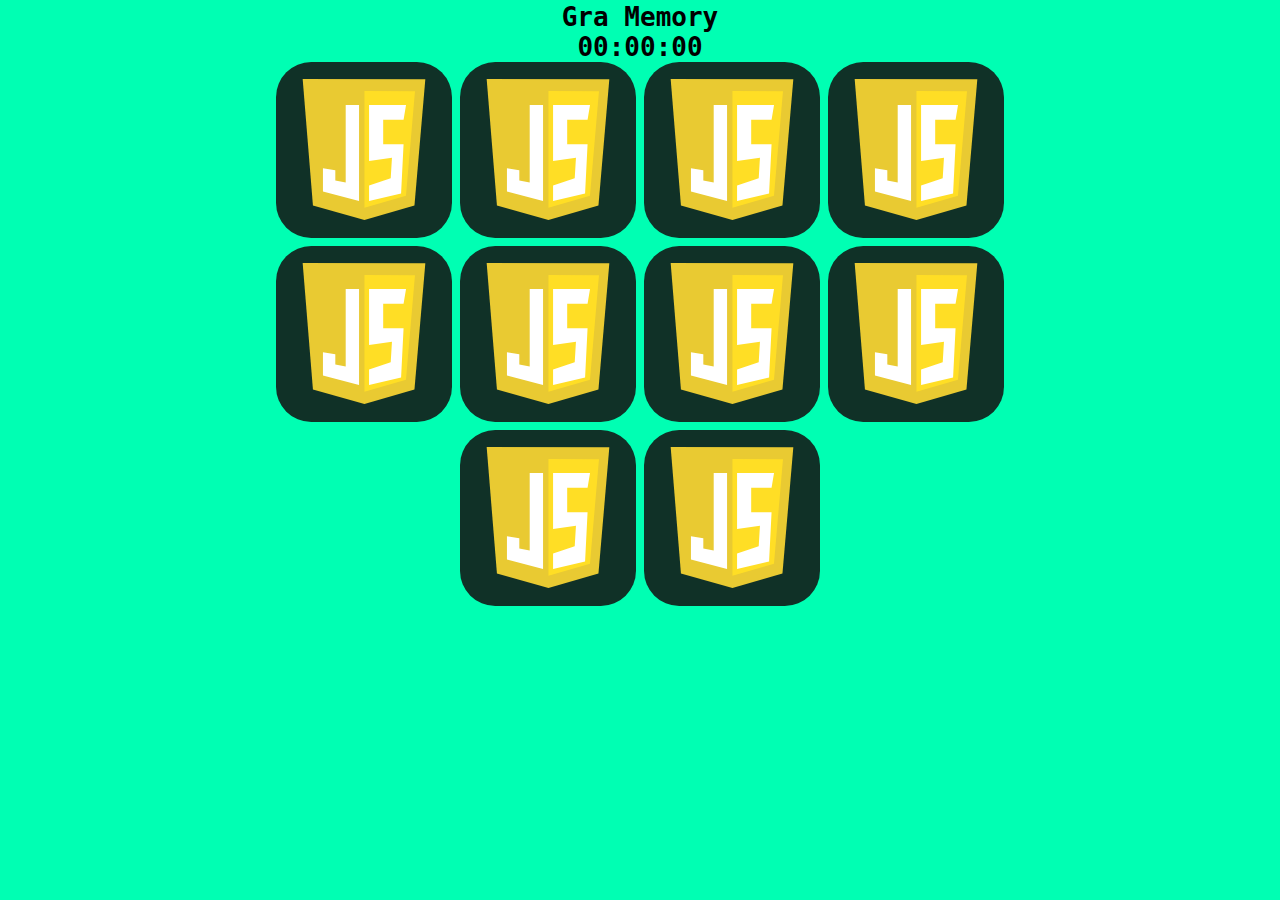
<file: game/index.html>
<!DOCTYPE html>
<html lang="pl">
  <head>
    <meta charset="UTF-8" />
    <meta name="viewport" content="width=device-width, initial-scale=1.0" />
    <title>Gra Memory</title>
    <link rel="stylesheet" href="style.css" />
    <script src="script.js" defer></script>
  </head>
  <body>
    <main>
      <span class="cont"
        ><h1>Gra Memory</h1>
        <h1 class="clock">00:00:00</h1></span
      >
      <div class="memory-game">
        <div class="memory-card" data-symbol="Burger">
          <img
            class="front-face"
            src="assets/hamburger_3075977.png"
            alt="Burger"
          />
          <img class="back-face" src="assets/js-badge.svg" alt="Memory Card" />
        </div>
        <div class="memory-card" data-symbol="Burger">
          <img
            class="front-face"
            src="assets/hamburger_3075977.png"
            alt="Burger"
          />
          <img class="back-face" src="assets/js-badge.svg" alt="Memory Card" />
        </div>
        <div class="memory-card" data-symbol="Pencil">
          <img class="front-face" src="assets/pencil_473613.png" alt="Pencil" />
          <img class="back-face" src="assets/js-badge.svg" alt="Memory Card" />
        </div>
        <div class="memory-card" data-symbol="Pencil">
          <img class="front-face" src="assets/pencil_473613.png" alt="Pencil" />
          <img class="back-face" src="assets/js-badge.svg" alt="Memory Card" />
        </div>
        <div class="memory-card" data-symbol="Strawberry">
          <img
            class="front-face"
            src="assets/strawberry_590685.png"
            alt="Strawberry"
          />
          <img class="back-face" src="assets/js-badge.svg" alt="Memory Card" />
        </div>
        <div class="memory-card" data-symbol="Strawberry">
          <img
            class="front-face"
            src="assets/strawberry_590685.png"
            alt="Strawberry"
          />
          <img class="back-face" src="assets/js-badge.svg" alt="Memory Card" />
        </div>
        <div class="memory-card" data-symbol="Star">
          <img
            class="front-face"
            src="assets/9113702_star_of_david_solid_icon.png"
            alt="Star"
          />
          <img class="back-face" src="assets/js-badge.svg" alt="Memory Card" />
        </div>
        <div class="memory-card" data-symbol="Star">
          <img
            class="front-face"
            src="assets/9113702_star_of_david_solid_icon.png"
            alt="Star"
          />
          <img class="back-face" src="assets/js-badge.svg" alt="Memory Card" />
        </div>
        <div class="memory-card" data-symbol="Wolf">
          <img
            class="front-face"
            src="assets/9113753_wolf_pack_battalion_icon.png"
            alt="Wolf"
          />
          <img class="back-face" src="assets/js-badge.svg" alt="Memory Card" />
        </div>
        <div class="memory-card" data-symbol="Wolf">
          <img
            class="front-face"
            src="assets/9113753_wolf_pack_battalion_icon.png"
            alt="Wolf"
          />
          <img class="back-face" src="assets/js-badge.svg" alt="Memory Card" />
        </div>
      </div>
    </main>
  </body>
</html>
</file>
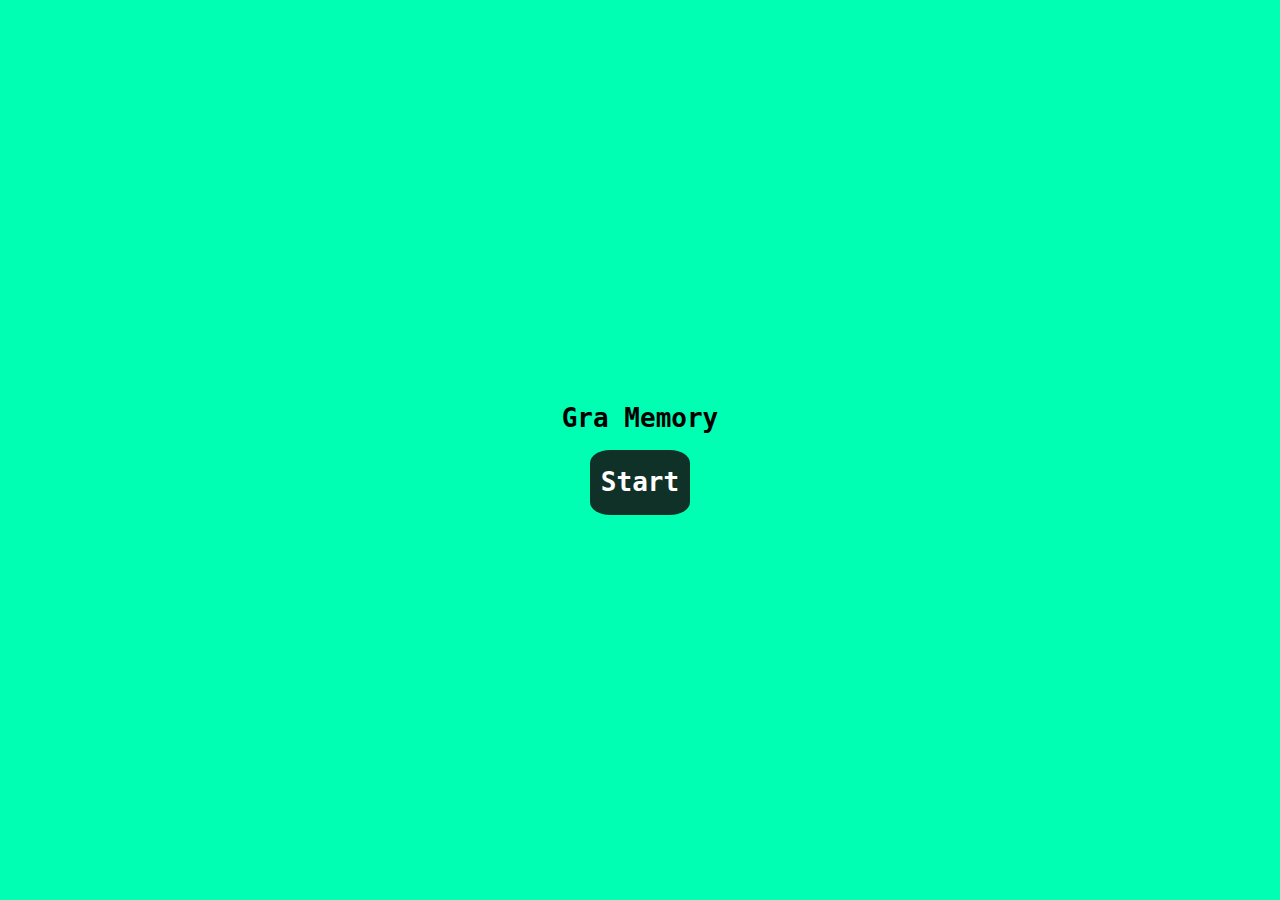
<file: menu/index.html>
<!DOCTYPE html>
<html lang="en">
  <head>
    <meta charset="UTF-8" />
    <meta name="viewport" content="width=device-width, initial-scale=1.0" />
    <title>Gra Memory</title>
    <link rel="stylesheet" href="/menu/style.css" />
    <script defer>
      document.addEventListener("keypress", function (event) {
        if (event.key == "d") {
          document.body.classList.toggle("dark");
          document.querySelector("a").classList.toggle("dark");
        }
      });
    </script>
  </head>
  <body>
    <h1>Gra Memory</h1>
    <a href="/game/index.html"><h1>Start</h1></a>
  </body>
</html>
</file>
<file: game/style.css>
:root {
  --brigth-bg: #00ffb3;
  --bright-cl: #000;
  --bright-crd: rgb(16, 49, 39);
  --dark-bg: var(--bright-crd);
  --dark-cl: #fff;
  --dark-crd: var(--brigth-bg);
}

* {
  user-select: none;
}

body {
  height: 100vh;
  margin: 0;
  background-color: var(--brigth-bg);
  color: var(--bright-cl);
  font-family: monospace;
  width: 100vw;
  transition: 0.3s;
}
body.dark {
  background-color: var(--dark-bg);
  color: var(--dark-cl);
}

main {
  display: flex;
  align-items: center;
  justify-content: center;
  position: relative;
  top: 0.1rem;
  flex-direction: column;
}

span.cont {
  position: relative;
  display: flex;
  flex-direction: column;
  align-items: center;
  justify-content: center;
}
h1 {
  margin: 0;
  text-align: center;
}

.memory-game {
  display: flex;
  align-items: start;
  justify-content: center;
  flex-wrap: wrap;
  max-width: 50rem;
  gap: 0.5rem;
}

.memory-card {
  width: 1rem;
  height: 1rem;
  position: relative;
  transform: scale(1);
  transform-style: preserve-3d;
  transition: transform 0.5s;
  background-color: var(--bright-crd);
  border-radius: 20%;
  padding: 5rem;
  display: flex;
  align-items: center;
  justify-content: center;
}

.memory-card.dark {
  background-color: var(--dark-crd);
}

.memory-card:active {
  transform: scale(0.97);
  transition: transform 0.2s;
}

.memory-card.flip {
  transform: rotateY(180deg);
}

.memory-card img {
  width: 80%;
  height: 80%;
  backface-visibility: hidden;
  position: absolute;
}

.memory-card:hover {
  cursor: pointer;
  box-shadow: 5px 5px 5px #000;
  transition: 0.3s;
}
.memory-card.flip:hover {
  box-shadow: -5px 5px 5px #000;
}

.front-face {
  transform: rotateY(180deg);
}

@media (max-width: 790px) {
  html {
    font-size: 90%;
  }
}
@media (max-width: 650px) {
  html {
    font-size: 80%;
  }
}
@media (max-width: 440px) {
  html {
    font-size: 70%;
  }
}
</file>
<file: menu/style.css>
:root {
  --brigth-bg: #00ffb3;
  --bright-cl: #000;
  --bright-crd: rgb(16, 49, 39);
  --dark-bg: var(--bright-crd);
  --dark-cl: #fff;
  --dark-crd: var(--brigth-bg);
}

* {
  user-select: none;
}

body {
  display: flex;
  justify-content: center;
  align-items: center;
  flex-direction: column;
  height: 100vh;
  margin: 0;
  background-color: var(--brigth-bg);
  color: var(--bright-cl);
  font-family: monospace;
  width: 100vw;
  transition: 0.3s;
}
body.dark {
  background-color: var(--dark-bg);
  color: var(--dark-cl);
}
a {
  text-decoration: none;
  color: var(--dark-cl);
  background-color: var(--bright-crd);
  width: 100px;
  text-align: center;
  border-radius: 20%;

  transition: 0.3s;
}
a:hover {
  box-shadow: 5px 5px 5px #000;
}
a.dark {
  color: var(--bright-cl);
  background-color: var(--dark-crd);
}
</file>
